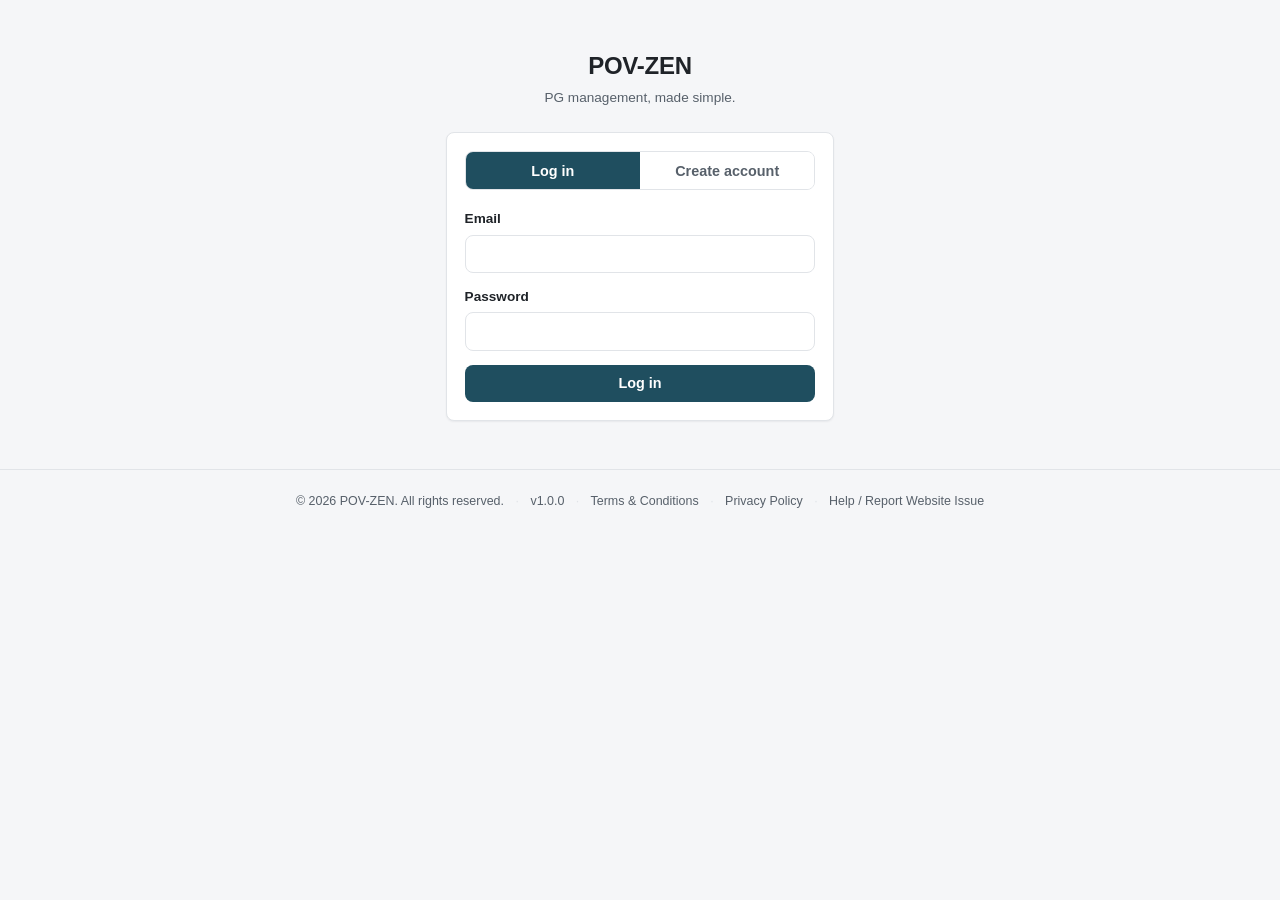
<file: frontend/index.html>
<!DOCTYPE html>
<html lang="en">
<head>
<meta charset="UTF-8" />
<meta name="viewport" content="width=device-width, initial-scale=1.0" />
<title>POV-ZEN — PG Management</title>
<link rel="stylesheet" href="css/style.css" />
</head>
<body>

<div class="centered-auth">
  <h1 style="text-align:center; margin-bottom:0.25rem;">POV-ZEN</h1>
  <p class="text-muted" style="text-align:center; margin-bottom:1.5rem;">PG management, made simple.</p>

  <div class="card">
    <div class="auth-toggle" id="mode-toggle">
      <button type="button" data-mode="login" class="active">Log in</button>
      <button type="button" data-mode="register">Create account</button>
    </div>

    <div id="alert-box" hidden></div>

    <!-- LOGIN FORM -->
    <form id="login-form">
      <div class="field">
        <label for="login-email">Email</label>
        <input type="email" id="login-email" required autocomplete="email" />
      </div>
      <div class="field">
        <label for="login-password">Password</label>
        <input type="password" id="login-password" required autocomplete="current-password" />
      </div>
      <button type="submit" style="width:100%;">Log in</button>
    </form>

    <!-- REGISTER FORM -->
    <form id="register-form" hidden>
      <div class="auth-toggle" id="role-toggle" style="margin-bottom:1rem;">
        <button type="button" data-role="user" class="active">I'm a Resident</button>
        <button type="button" data-role="owner">I'm a PG Owner</button>
      </div>

      <div class="field">
        <label for="reg-name">Full name</label>
        <input type="text" id="reg-name" required />
      </div>
      <div class="field">
        <label for="reg-email">Email</label>
        <input type="email" id="reg-email" required autocomplete="email" />
      </div>
      <div class="field">
        <label for="reg-password">Password</label>
        <input type="password" id="reg-password" required minlength="8" autocomplete="new-password" />
        <span class="text-muted">At least 8 characters.</span>
      </div>
      <div class="field">
        <label for="reg-phone">Phone (optional)</label>
        <input type="tel" id="reg-phone" />
      </div>

      <div id="owner-fields" hidden>
        <div class="field">
          <label for="reg-pg-name">PG name</label>
          <input type="text" id="reg-pg-name" />
        </div>
      </div>

      <div id="user-fields">
        <div class="field-row two">
          <div class="field">
            <label for="reg-room">Room number (optional)</label>
            <input type="text" id="reg-room" />
          </div>
          <div class="field">
            <label for="reg-sharing">Sharing type (optional)</label>
            <select id="reg-sharing">
              <option value="">Select</option>
              <option value="1">1 (Single)</option>
              <option value="2">2 sharing</option>
              <option value="3">3 sharing</option>
              <option value="4">4 sharing</option>
            </select>
          </div>
        </div>
      </div>

      <button type="submit" style="width:100%;">Create account</button>
    </form>
  </div>
</div>

<footer id="app-footer"></footer>

<script src="js/config.js"></script>
<script src="js/api.js"></script>
<script src="js/ui.js"></script>
<script src="js/login.js"></script>
</body>
</html>
</file>
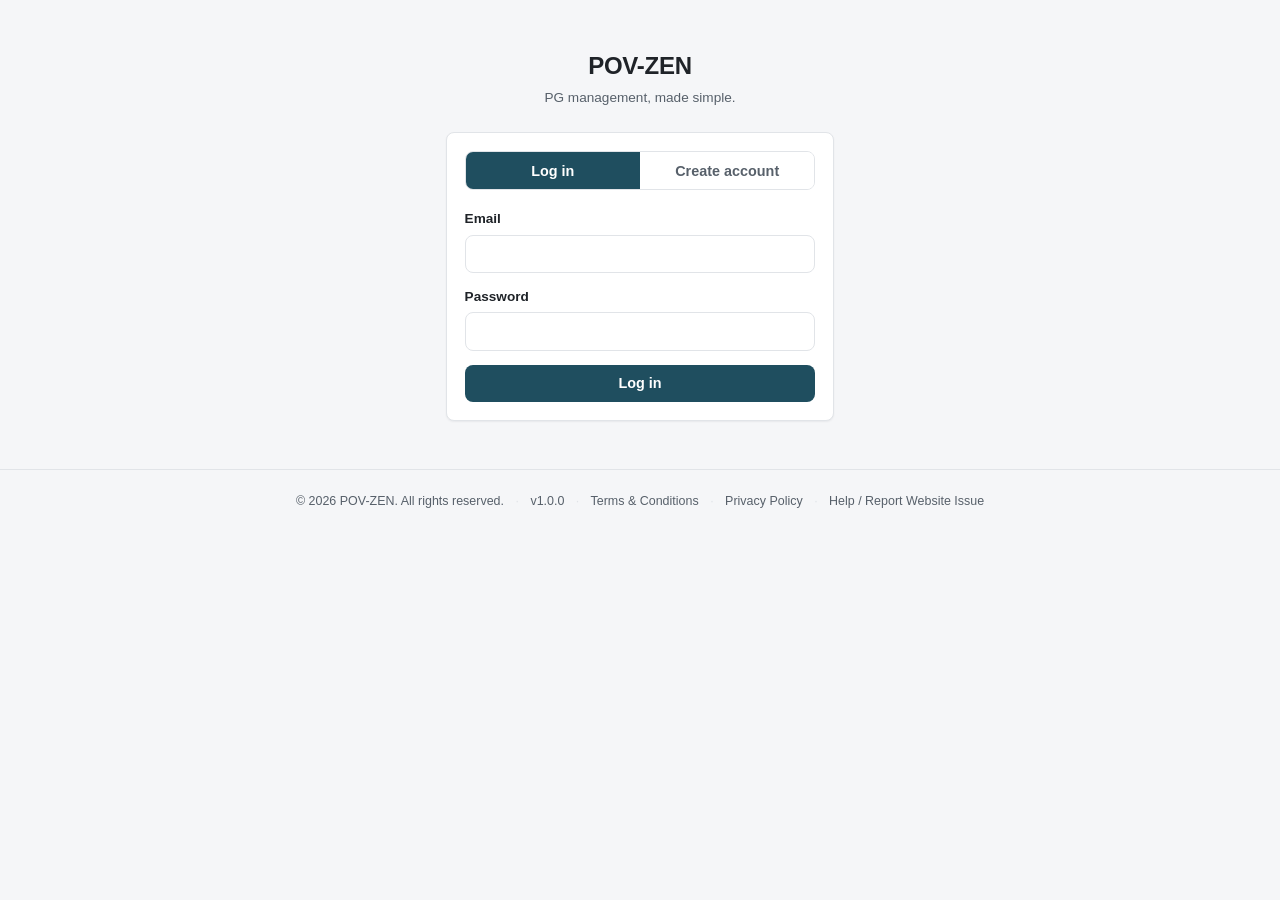
<file: frontend/access-key.html>
<!DOCTYPE html>
<html lang="en">
<head>
<meta charset="UTF-8" />
<meta name="viewport" content="width=device-width, initial-scale=1.0" />
<title>Your PG Access Key — POV-ZEN</title>
<link rel="stylesheet" href="css/style.css" />
</head>
<body>

<div class="centered-auth">
  <h1 style="text-align:center;">POV-ZEN</h1>

  <div class="card">
    <h2>Your PG has been created</h2>
    <p class="text-muted">
      Share the access key below with your residents so they can request to join
      <strong id="pg-name"></strong>. This key is shown only once — write it down now.
      You can generate a new one later from your dashboard if needed.
    </p>

    <div class="field">
      <label>Group ID</label>
      <div class="key-display" id="group-id"></div>
    </div>
    <div class="field">
      <label>Access Key</label>
      <div class="key-display" id="access-key"></div>
    </div>

    <button id="continue-btn" style="width:100%; margin-top:0.5rem;">I've saved it — continue</button>
  </div>
</div>

<footer id="app-footer"></footer>

<script src="js/config.js"></script>
<script src="js/api.js"></script>
<script src="js/ui.js"></script>
<script>
  const raw = sessionStorage.getItem("pov_zen_new_access_key");
  if (!raw) {
    window.location.href = "index.html";
  } else {
    const data = JSON.parse(raw);
    document.getElementById("pg-name").textContent = data.pg_name;
    document.getElementById("group-id").textContent = data.group_id;
    document.getElementById("access-key").textContent = data.access_key;
  }

  document.getElementById("continue-btn").addEventListener("click", () => {
    sessionStorage.removeItem("pov_zen_new_access_key");
    window.location.href = "terms.html";
  });
</script>
</body>
</html>
</file>
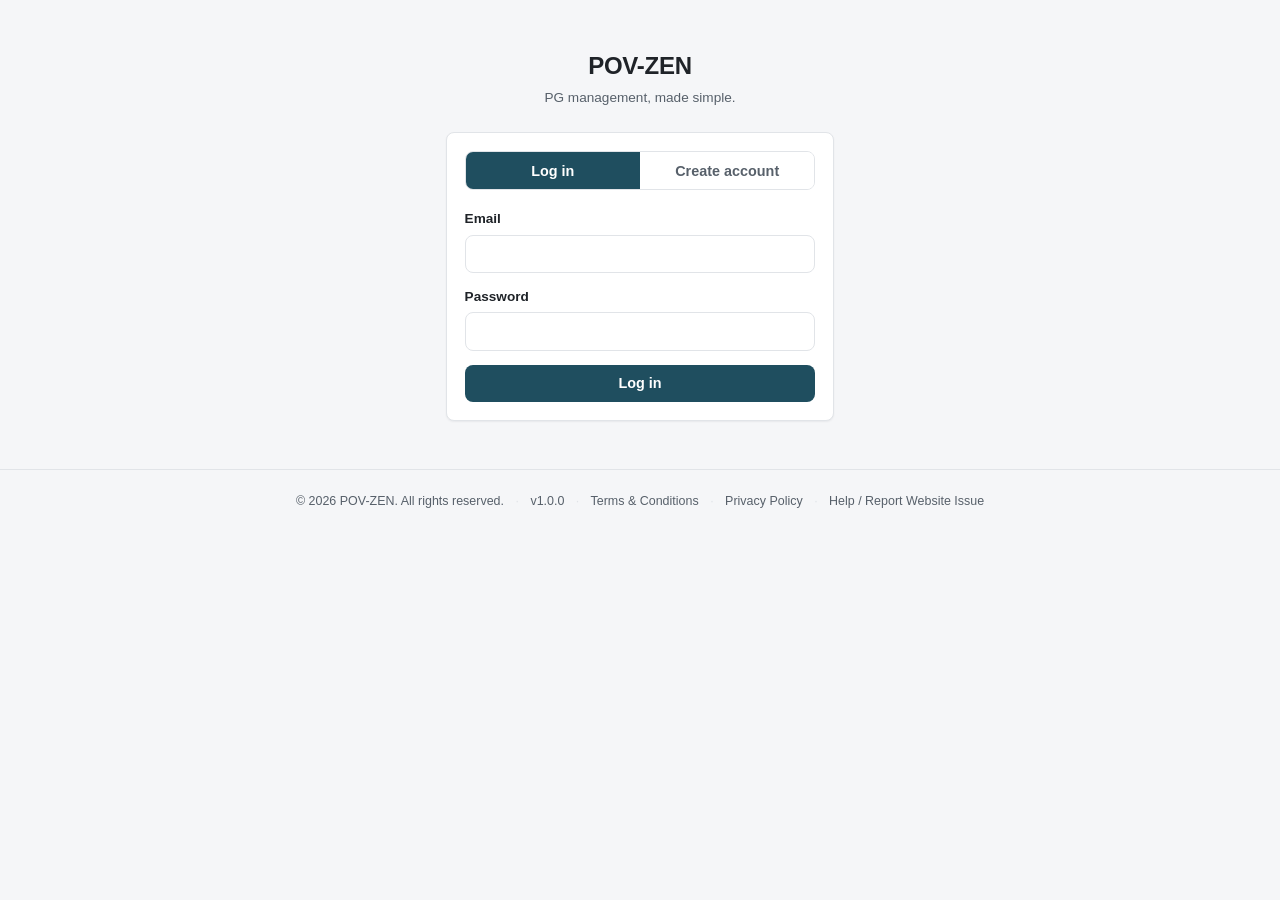
<file: frontend/join.html>
<!DOCTYPE html>
<html lang="en">
<head>
<meta charset="UTF-8" />
<meta name="viewport" content="width=device-width, initial-scale=1.0" />
<title>Join your PG — POV-ZEN</title>
<link rel="stylesheet" href="css/style.css" />
</head>
<body>

<div class="topbar">
  <div class="brand">POV-ZEN</div>
  <div class="user-meta">
    <span id="user-name"></span>
    <button class="btn-secondary btn-sm" onclick="logout()">Log out</button>
  </div>
</div>

<div class="container" style="max-width:520px;">
  <div class="card">
    <h2>Join your PG</h2>
    <p class="text-muted">
      Ask your PG owner for the Access Key they generated when setting up
      POV-ZEN, then enter it below to request access. Your owner will need to
      approve the request before you can see your PG's information.
    </p>

    <div id="alert-box" hidden></div>
    <div id="pending-box" hidden class="alert info">
      Your request is pending approval from your PG owner. This page will
      refresh automatically once approved.
    </div>

    <form id="join-form">
      <div class="field">
        <label for="access-key">Access Key</label>
        <input type="text" id="access-key" required autocomplete="off" placeholder="e.g. XP7CT8VUWYBU" />
      </div>
      <button type="submit" style="width:100%;">Request to Join</button>
    </form>
  </div>
</div>

<footer id="app-footer"></footer>

<script src="js/config.js"></script>
<script src="js/api.js"></script>
<script src="js/ui.js"></script>
<script>
  const alertBox = document.getElementById("alert-box");
  const pendingBox = document.getElementById("pending-box");
  const form = document.getElementById("join-form");
  let pollHandle;

  async function checkGroupStatus() {
    const me = await api.get("/api/auth/me");
    if (me.group_id) {
      window.location.href = "user-dashboard.html";
    }
  }

  (async () => {
    const me = await guardPage({ requireRole: "user" });
    if (!me) return;
    document.getElementById("user-name").textContent = me.name;

    const existing = await api.get("/api/join-requests/mine");
    if (existing && existing.status === "pending") {
      form.hidden = true;
      pendingBox.hidden = false;
    } else if (existing && existing.status === "rejected") {
      showAlert(alertBox, "Your previous request was rejected. You may try again with a valid access key.", "info");
    }

    pollHandle = setInterval(checkGroupStatus, 8000);
  })();

  form.addEventListener("submit", async (e) => {
    e.preventDefault();
    clearAlert(alertBox);
    const accessKey = document.getElementById("access-key").value.trim();
    const submitBtn = form.querySelector("button[type=submit]");
    submitBtn.disabled = true;
    try {
      await api.post("/api/join-requests", { access_key: accessKey });
      form.hidden = true;
      pendingBox.hidden = false;
    } catch (err) {
      showAlert(alertBox, err.message || "Could not submit request.");
    } finally {
      submitBtn.disabled = false;
    }
  });
</script>
</body>
</html>
</file>
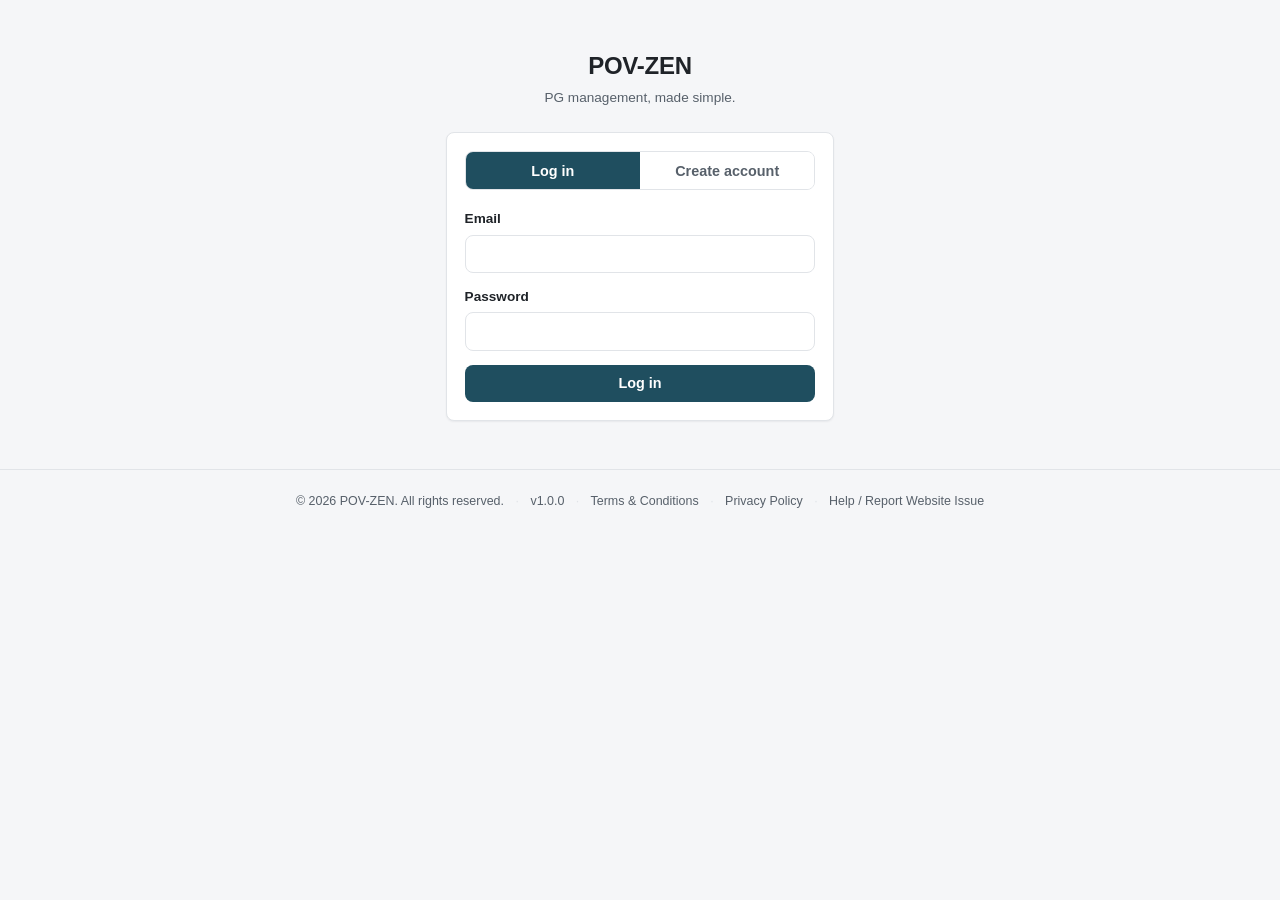
<file: frontend/owner-dashboard.html>
<!DOCTYPE html>
<html lang="en">
<head>
<meta charset="UTF-8" />
<meta name="viewport" content="width=device-width, initial-scale=1.0" />
<title>Owner Dashboard — POV-ZEN</title>
<link rel="stylesheet" href="css/style.css" />
</head>
<body>

<div class="topbar">
  <div class="brand">POV-ZEN</div>
  <div class="user-meta">
    <span id="user-name"></span>
    <button class="btn-secondary btn-sm" onclick="logout()">Log out</button>
  </div>
</div>

<nav class="nav-tabs" id="tabs">
  <a href="#overview" data-tab="overview" class="active">Overview</a>
  <a href="#requests" data-tab="requests">Join Requests</a>
  <a href="#users" data-tab="users">Users</a>
  <a href="#food" data-tab="food">Food</a>
  <a href="#announcements" data-tab="announcements">Announcements</a>
  <a href="#issues" data-tab="issues">Issues</a>
  <a href="#rent" data-tab="rent">Rent</a>
  <a href="#documents" data-tab="documents">Documents</a>
  <a href="#settings" data-tab="settings">Settings</a>
</nav>

<div class="container">
  <p class="text-muted" id="welcome-line" style="margin-bottom:1rem;"></p>
  <div id="alert-box" hidden></div>

  <section id="panel-overview" class="panel">
    <div class="grid cols-2">
      <div class="card">
        <h2 id="pg-name-heading">Your PG</h2>
        <p><strong>Group ID:</strong> <span id="overview-group-id"></span></p>
        <p><strong>Residents:</strong> <span id="overview-user-count">—</span></p>
        <p><strong>Pending requests:</strong> <span id="overview-pending-count">—</span></p>
      </div>
      <div class="card">
        <h3>Quick links</h3>
        <div class="btn-row">
          <a href="#requests" class="btn btn-secondary btn-sm" data-tab-link="requests">Review Join Requests</a>
          <a href="#issues" class="btn btn-secondary btn-sm" data-tab-link="issues">View Issues</a>
        </div>
      </div>
    </div>
  </section>

  <section id="panel-requests" class="panel" hidden>
    <div class="card">
      <h2>Pending Join Requests</h2>
      <div id="requests-list"></div>
    </div>
  </section>

  <section id="panel-users" class="panel" hidden>
    <div class="card">
      <h2>PG Residents</h2>
      <div id="users-list"></div>
    </div>
  </section>

  <section id="panel-food" class="panel" hidden>
    <div class="card">
      <h2>Manage Menu</h2>
      <p class="text-muted">Select a date to view, create, or edit its menu.</p>
      <form id="menu-form">
        <div class="field">
          <label for="menu-date">Date</label>
          <input type="date" id="menu-date" required />
        </div>
        <div class="field-row two">
          <div class="field"><label for="menu-breakfast">Breakfast</label><input type="text" id="menu-breakfast" /></div>
          <div class="field"><label for="menu-lunch">Lunch</label><input type="text" id="menu-lunch" /></div>
        </div>
        <div class="field"><label for="menu-dinner">Dinner</label><input type="text" id="menu-dinner" /></div>
        <button type="submit">Save Menu</button>
      </form>
    </div>
    <div class="card">
      <h2>Feedback</h2>
      <div id="feedback-list"></div>
    </div>
  </section>

  <section id="panel-announcements" class="panel" hidden>
    <div class="card">
      <h2>New Announcement</h2>
      <form id="announcement-form">
        <div class="field-row two">
          <div class="field"><label for="ann-title">Title</label><input type="text" id="ann-title" required /></div>
          <div class="field">
            <label for="ann-type">Type</label>
            <select id="ann-type">
              <option value="normal">Normal</option>
              <option value="important">Important</option>
              <option value="warning">Warning</option>
            </select>
          </div>
        </div>
        <div class="field"><label for="ann-message">Message</label><textarea id="ann-message" rows="3" required></textarea></div>
        <button type="submit">Publish</button>
      </form>
    </div>
    <div class="card">
      <h2>Published Announcements</h2>
      <div id="announcements-list"></div>
    </div>
  </section>

  <section id="panel-issues" class="panel" hidden>
    <div class="card">
      <h2>Reported Issues</h2>
      <div id="issues-list"></div>
    </div>
  </section>

  <section id="panel-rent" class="panel" hidden>
    <div class="card">
      <h2>Add Rent Record</h2>
      <form id="rent-form">
        <div class="field">
          <label for="rent-user">Resident</label>
          <select id="rent-user" required></select>
        </div>
        <div class="field-row two">
          <div class="field"><label for="rent-amount">Monthly rent</label><input type="number" id="rent-amount" min="1" step="0.01" required /></div>
          <div class="field"><label for="rent-due">Due date</label><input type="date" id="rent-due" required /></div>
        </div>
        <button type="submit">Add Rent Record</button>
      </form>
    </div>
    <div class="card">
      <h2>All Rent Records</h2>
      <div id="rent-list"></div>
    </div>
  </section>

  <section id="panel-documents" class="panel" hidden>
    <div class="card">
      <h2>Upload Document</h2>
      <form id="document-form">
        <div class="field-row two">
          <div class="field"><label for="doc-title">Title</label><input type="text" id="doc-title" required /></div>
          <div class="field">
            <label for="doc-category">Category</label>
            <select id="doc-category">
              <option value="rules">PG Rules</option>
              <option value="agreement">Agreement</option>
              <option value="notice">Notice</option>
              <option value="other">Other</option>
            </select>
          </div>
        </div>
        <div class="field"><label for="doc-file">File (PDF, JPG, or PNG)</label><input type="file" id="doc-file" accept=".pdf,image/jpeg,image/png" required /></div>
        <button type="submit">Upload</button>
      </form>
    </div>
    <div class="card">
      <h2>Uploaded Documents</h2>
      <div id="documents-list"></div>
    </div>
  </section>

  <section id="panel-settings" class="panel" hidden>
    <div class="card">
      <h2>Access Key</h2>
      <p class="text-muted">Rotating the key invalidates the old one immediately. Share the new key with residents who still need to join.</p>
      <button id="rotate-key-btn" class="btn-secondary">Rotate Access Key</button>
      <div id="rotate-result"></div>
    </div>
    <div class="card">
      <h2>Owner Contact Info</h2>
      <p class="text-muted">This is what your residents see under "PG Owner".</p>
      <form id="contact-form">
        <div class="field"><label for="contact-phone">Phone</label><input type="tel" id="contact-phone" /></div>
        <div class="field"><label for="contact-email">Email</label><input type="email" id="contact-email" /></div>
        <button type="submit">Save</button>
      </form>
    </div>
  </section>
</div>

<footer id="app-footer"></footer>

<script src="js/config.js"></script>
<script src="js/api.js"></script>
<script src="js/ui.js"></script>
<script src="js/owner-dashboard.js"></script>
</body>
</html>
</file>
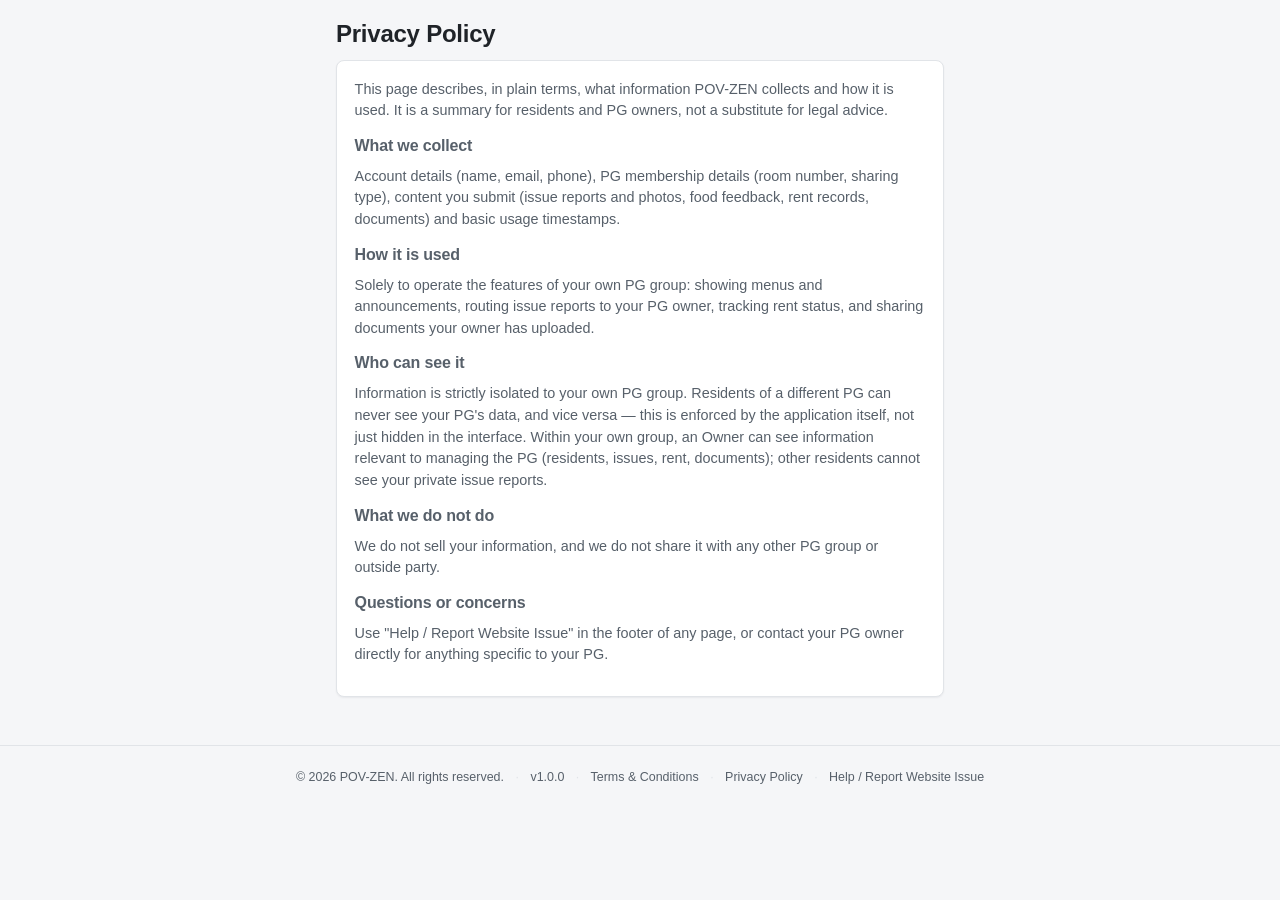
<file: frontend/privacy.html>
<!DOCTYPE html>
<html lang="en">
<head>
<meta charset="UTF-8" />
<meta name="viewport" content="width=device-width, initial-scale=1.0" />
<title>Privacy Policy — POV-ZEN</title>
<link rel="stylesheet" href="css/style.css" />
</head>
<body>

<div class="container" style="max-width:640px;">
  <h1>Privacy Policy</h1>

  <div class="card">
    <div style="font-size:0.9rem; color:var(--color-text-muted);">
      <p>This page describes, in plain terms, what information POV-ZEN
      collects and how it is used. It is a summary for residents and PG
      owners, not a substitute for legal advice.</p>

      <h3>What we collect</h3>
      <p>Account details (name, email, phone), PG membership details (room
      number, sharing type), content you submit (issue reports and photos,
      food feedback, rent records, documents) and basic usage timestamps.</p>

      <h3>How it is used</h3>
      <p>Solely to operate the features of your own PG group: showing menus
      and announcements, routing issue reports to your PG owner, tracking
      rent status, and sharing documents your owner has uploaded.</p>

      <h3>Who can see it</h3>
      <p>Information is strictly isolated to your own PG group. Residents of
      a different PG can never see your PG's data, and vice versa — this is
      enforced by the application itself, not just hidden in the interface.
      Within your own group, an Owner can see information relevant to
      managing the PG (residents, issues, rent, documents); other residents
      cannot see your private issue reports.</p>

      <h3>What we do not do</h3>
      <p>We do not sell your information, and we do not share it with any
      other PG group or outside party.</p>

      <h3>Questions or concerns</h3>
      <p>Use "Help / Report Website Issue" in the footer of any page, or
      contact your PG owner directly for anything specific to your PG.</p>
    </div>
  </div>
</div>

<footer id="app-footer"></footer>

<script src="js/config.js"></script>
<script src="js/api.js"></script>
<script src="js/ui.js"></script>
</body>
</html>
</file>
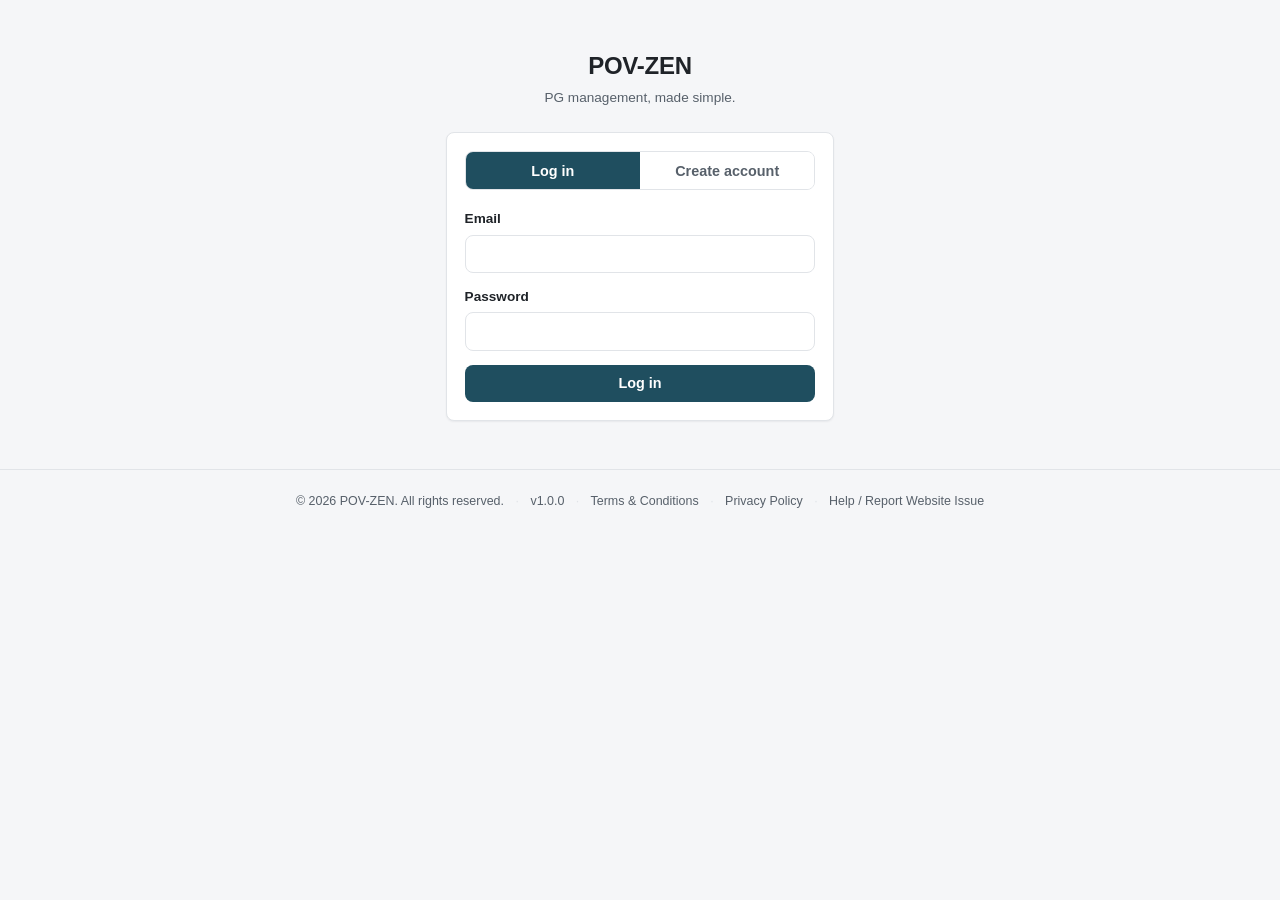
<file: frontend/terms.html>
<!DOCTYPE html>
<html lang="en">
<head>
<meta charset="UTF-8" />
<meta name="viewport" content="width=device-width, initial-scale=1.0" />
<title>Terms and Conditions — POV-ZEN</title>
<link rel="stylesheet" href="css/style.css" />
</head>
<body>

<div class="container" style="max-width:640px;">
  <h1>Terms and Conditions</h1>
  <div id="alert-box" hidden></div>

  <div class="card">
    <div style="max-height:320px; overflow-y:auto; padding-right:0.5rem; font-size:0.9rem; color:var(--color-text-muted);">
      <p>By using POV-ZEN you agree to the following:</p>
      <p>1. POV-ZEN is provided to help manage communication and day-to-day
      operations within your PG. It is not a substitute for legal agreements
      between you and your PG owner or residents.</p>
      <p>2. Information you submit (issues, feedback, documents, rent records)
      is visible only within your own PG group, as enforced by the platform,
      and to your PG Owner where applicable.</p>
      <p>3. Do not upload content that is unlawful, abusive, or that you do
      not have the right to share.</p>
      <p>4. PG Owners are responsible for the accuracy of announcements, food
      menus, rent information, and documents they publish.</p>
      <p>5. You are responsible for keeping your account credentials
      confidential and for the accuracy of the information you provide.</p>
      <p>6. This service is provided as-is, without warranty of any kind.</p>
    </div>

    <label style="display:flex; align-items:flex-start; gap:0.5rem; margin-top:1rem; font-weight:400;">
      <input type="checkbox" id="accept-checkbox" style="width:auto; margin-top:0.2rem;" />
      <span>I have read and accept the Terms and Conditions.</span>
    </label>

    <button id="accept-btn" style="width:100%; margin-top:1rem;" disabled>Continue</button>
    <p id="already-accepted-note" class="text-muted" hidden style="margin-top:1rem;">
      You have already accepted the current Terms and Conditions.
    </p>
  </div>
</div>

<footer id="app-footer"></footer>

<script src="js/config.js"></script>
<script src="js/api.js"></script>
<script src="js/ui.js"></script>
<script>
  const alertBox = document.getElementById("alert-box");
  const checkbox = document.getElementById("accept-checkbox");
  const acceptBtn = document.getElementById("accept-btn");
  const acceptRow = checkbox.closest("label");
  const alreadyAcceptedNote = document.getElementById("already-accepted-note");

  // A plain visit (from the onboarding flow) still auto-redirects once
  // already accepted. ?view=1 (used by the footer's persistent Terms link,
  // reachable from anywhere in the app) instead shows the text as a
  // reference page, without bouncing an already-compliant user away.
  const isViewMode = new URLSearchParams(window.location.search).get("view") === "1";

  checkbox.addEventListener("change", () => {
    acceptBtn.disabled = !checkbox.checked;
  });

  async function routeAfterTerms() {
    const me = await api.get("/api/auth/me");
    if (me.role === "owner") {
      window.location.href = "owner-dashboard.html";
    } else if (me.group_id) {
      window.location.href = "user-dashboard.html";
    } else {
      window.location.href = "join.html";
    }
  }

  (async () => {
    let me;
    try {
      me = await api.get("/api/auth/me");
    } catch (e) {
      window.location.href = "index.html";
      return;
    }
    try {
      const status = await api.get("/api/terms/status");
      if (status.accepted) {
        if (isViewMode) {
          acceptRow.hidden = true;
          acceptBtn.hidden = true;
          alreadyAcceptedNote.hidden = false;
        } else {
          await routeAfterTerms();
        }
      }
    } catch (e) {
      // fall through — show the terms page
    }
  })();

  acceptBtn.addEventListener("click", async () => {
    acceptBtn.disabled = true;
    try {
      await api.post("/api/terms/accept", {});
      await routeAfterTerms();
    } catch (err) {
      showAlert(alertBox, err.message || "Could not record acceptance.");
      acceptBtn.disabled = false;
    }
  });
</script>
</body>
</html>
</file>
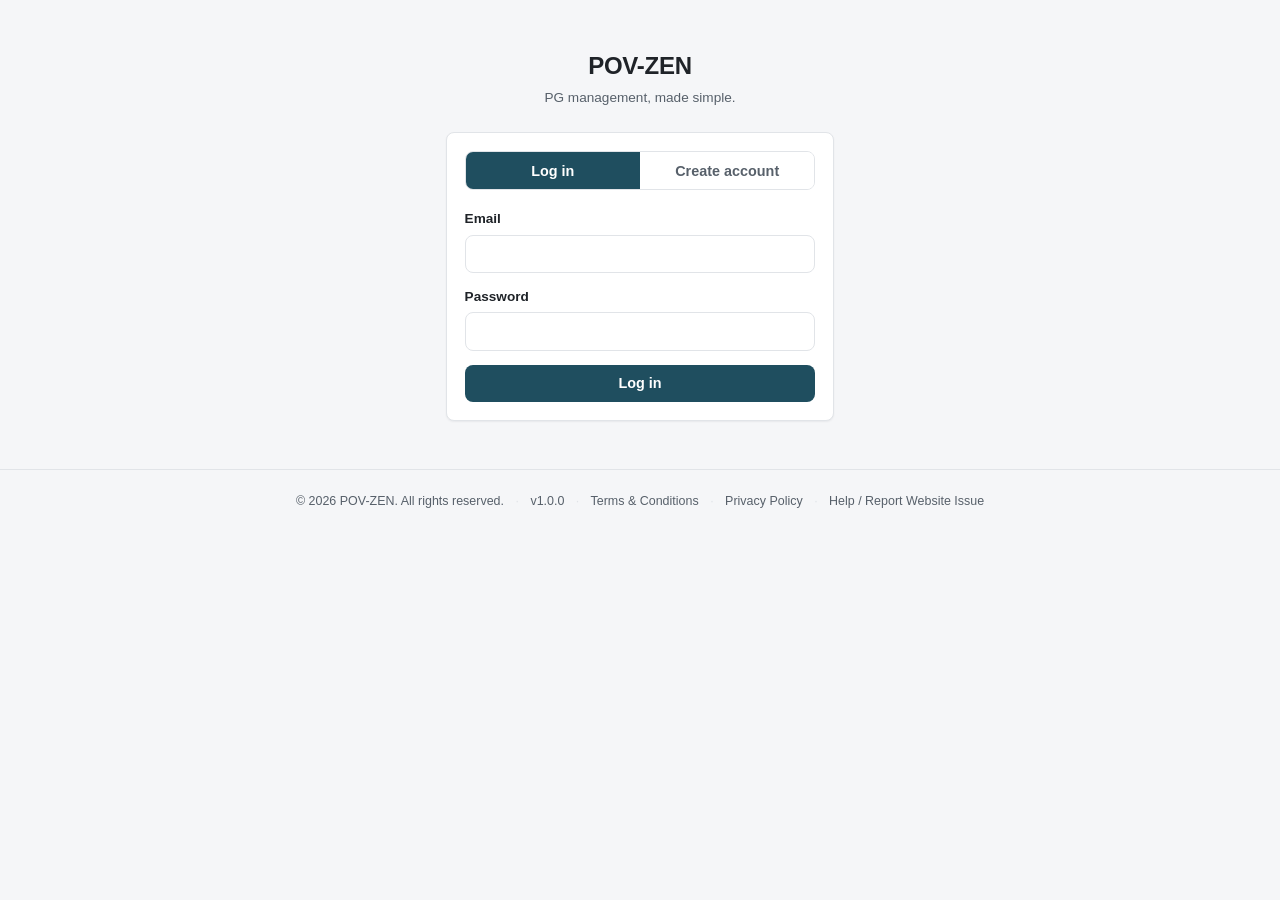
<file: frontend/user-dashboard.html>
<!DOCTYPE html>
<html lang="en">
<head>
<meta charset="UTF-8" />
<meta name="viewport" content="width=device-width, initial-scale=1.0" />
<title>Dashboard — POV-ZEN</title>
<link rel="stylesheet" href="css/style.css" />
</head>
<body>

<div class="topbar">
  <div class="brand">POV-ZEN</div>
  <div class="user-meta">
    <span id="user-name"></span>
    <button class="btn-secondary btn-sm" onclick="logout()">Log out</button>
  </div>
</div>

<nav class="nav-tabs" id="tabs">
  <a href="#food" data-tab="food" class="active">Today's Food</a>
  <a href="#issues" data-tab="issues">Report Issue</a>
  <a href="#announcements" data-tab="announcements">Announcements</a>
  <a href="#rent" data-tab="rent">Rent</a>
  <a href="#documents" data-tab="documents">Documents</a>
  <a href="#owner" data-tab="owner">PG Owner</a>
</nav>

<div class="container">
  <p class="text-muted" id="welcome-line" style="margin-bottom:1rem;"></p>
  <div id="alert-box" hidden></div>

  <section id="panel-food" class="panel">
    <div class="card">
      <h2>Food Menu</h2>
      <div class="field" style="max-width:220px;">
        <label for="food-date">Date</label>
        <input type="date" id="food-date" />
      </div>
      <h3 id="food-date-heading"></h3>
      <div id="food-content"></div>
    </div>
  </section>

  <section id="panel-issues" class="panel" hidden>
    <div class="card">
      <h2>Report an Issue</h2>
      <form id="issue-form">
        <div class="field-row two">
          <div class="field">
            <label for="issue-category">Category</label>
            <select id="issue-category" required>
              <option value="plumbing">Plumbing</option>
              <option value="electricity">Electricity</option>
              <option value="cleaning">Cleaning</option>
              <option value="wifi">Wi-Fi</option>
              <option value="room">Room</option>
              <option value="bathroom">Bathroom</option>
              <option value="other">Other</option>
            </select>
          </div>
          <div class="field">
            <label for="issue-room">Room number (optional)</label>
            <input type="text" id="issue-room" />
          </div>
        </div>
        <div class="field">
          <label for="issue-description">Description</label>
          <textarea id="issue-description" rows="3" required maxlength="2000"></textarea>
        </div>
        <div class="field">
          <label for="issue-image">Photo (optional)</label>
          <input type="file" id="issue-image" accept="image/png,image/jpeg,image/webp" />
        </div>
        <button type="submit">Submit Issue</button>
      </form>
    </div>

    <div class="card">
      <h2>My Reported Issues</h2>
      <div id="my-issues-list"></div>
    </div>
  </section>

  <section id="panel-announcements" class="panel" hidden>
    <div class="card">
      <h2>Announcements</h2>
      <div id="announcements-list"></div>
    </div>
  </section>

  <section id="panel-rent" class="panel" hidden>
    <div class="card">
      <h2>Rent</h2>
      <div id="rent-list"></div>
    </div>
  </section>

  <section id="panel-documents" class="panel" hidden>
    <div class="card">
      <h2>PG Documents</h2>
      <div id="documents-list"></div>
    </div>
  </section>

  <section id="panel-owner" class="panel" hidden>
    <div class="card">
      <h2>PG Owner Contact</h2>
      <div id="owner-contact"></div>
    </div>
  </section>
</div>

<footer id="app-footer"></footer>

<script src="js/config.js"></script>
<script src="js/api.js"></script>
<script src="js/ui.js"></script>
<script src="js/user-dashboard.js"></script>
</body>
</html>
</file>
<file: frontend/css/style.css>
:root {
  --color-bg: #f5f6f8;
  --color-surface: #ffffff;
  --color-border: #e1e4e8;
  --color-text: #1f2328;
  --color-text-muted: #57606a;
  --color-primary: #1f4e5f;
  --color-primary-hover: #163943;
  --color-danger: #b3261e;
  --color-danger-bg: #fbeaea;
  --color-success: #1c6e3f;
  --color-success-bg: #e9f6ee;
  --color-warning: #92600a;
  --color-warning-bg: #fdf3e0;
  --color-important: #8a1f2d;
  --color-important-bg: #fbeaea;
  --radius: 8px;
  --shadow-sm: 0 1px 2px rgba(16, 24, 40, 0.06);
  --font: -apple-system, "Segoe UI", Roboto, Helvetica, Arial, sans-serif;
}

* {
  box-sizing: border-box;
}

html, body {
  margin: 0;
  padding: 0;
}

body {
  font-family: var(--font);
  background: var(--color-bg);
  color: var(--color-text);
  line-height: 1.5;
  font-size: 16px;
  -webkit-font-smoothing: antialiased;
}

a {
  color: var(--color-primary);
}

h1, h2, h3 {
  margin: 0 0 0.5rem 0;
  font-weight: 600;
  letter-spacing: -0.01em;
}

h1 { font-size: 1.5rem; }
h2 { font-size: 1.15rem; }
h3 { font-size: 1rem; }

p { margin: 0 0 0.75rem 0; }

.topbar {
  background: var(--color-surface);
  border-bottom: 1px solid var(--color-border);
  padding: 0.9rem 1rem;
  display: flex;
  align-items: center;
  justify-content: space-between;
  position: sticky;
  top: 0;
  z-index: 10;
}

.topbar .brand {
  font-weight: 700;
  font-size: 1.1rem;
  color: var(--color-primary);
  letter-spacing: -0.02em;
}

.topbar .user-meta {
  font-size: 0.85rem;
  color: var(--color-text-muted);
  display: flex;
  align-items: center;
  gap: 0.75rem;
}

.container {
  max-width: 880px;
  margin: 0 auto;
  padding: 1rem;
}

.grid {
  display: grid;
  grid-template-columns: 1fr;
  gap: 1rem;
}

@media (min-width: 720px) {
  .grid.cols-2 {
    grid-template-columns: 1fr 1fr;
  }
}

.card {
  background: var(--color-surface);
  border: 1px solid var(--color-border);
  border-radius: var(--radius);
  padding: 1.1rem;
  box-shadow: var(--shadow-sm);
}

.card + .card {
  margin-top: 1rem;
}

.nav-tabs {
  display: flex;
  gap: 0.25rem;
  overflow-x: auto;
  border-bottom: 1px solid var(--color-border);
  padding: 0 1rem;
  background: var(--color-surface);
}

.nav-tabs a {
  padding: 0.7rem 0.85rem;
  text-decoration: none;
  color: var(--color-text-muted);
  font-size: 0.9rem;
  white-space: nowrap;
  border-bottom: 2px solid transparent;
}

.nav-tabs a.active {
  color: var(--color-primary);
  border-bottom-color: var(--color-primary);
  font-weight: 600;
}

label {
  display: block;
  font-size: 0.85rem;
  font-weight: 600;
  margin-bottom: 0.3rem;
  color: var(--color-text);
}

input, select, textarea {
  width: 100%;
  padding: 0.6rem 0.7rem;
  border: 1px solid var(--color-border);
  border-radius: var(--radius);
  font-size: 0.95rem;
  font-family: inherit;
  background: var(--color-surface);
  color: var(--color-text);
}

input:focus, select:focus, textarea:focus {
  outline: 2px solid var(--color-primary);
  outline-offset: 1px;
}

.field {
  margin-bottom: 0.9rem;
}

.field-row {
  display: grid;
  grid-template-columns: 1fr;
  gap: 0.9rem;
}

@media (min-width: 560px) {
  .field-row.two {
    grid-template-columns: 1fr 1fr;
  }
}

button, .btn {
  display: inline-flex;
  align-items: center;
  justify-content: center;
  gap: 0.4rem;
  padding: 0.6rem 1rem;
  border-radius: var(--radius);
  border: 1px solid transparent;
  font-size: 0.9rem;
  font-weight: 600;
  cursor: pointer;
  background: var(--color-primary);
  color: #fff;
  text-decoration: none;
}

button:hover, .btn:hover {
  background: var(--color-primary-hover);
}

button:disabled {
  opacity: 0.55;
  cursor: not-allowed;
}

.btn-secondary {
  background: transparent;
  color: var(--color-primary);
  border-color: var(--color-border);
}

.btn-secondary:hover {
  background: #eef2f3;
}

.btn-danger {
  background: var(--color-danger);
}

.btn-danger:hover {
  background: #8f1f19;
}

.btn-sm {
  padding: 0.35rem 0.65rem;
  font-size: 0.8rem;
}

.btn-row {
  display: flex;
  gap: 0.5rem;
  flex-wrap: wrap;
}

.text-muted {
  color: var(--color-text-muted);
  font-size: 0.85rem;
}

.badge {
  display: inline-block;
  padding: 0.15rem 0.55rem;
  border-radius: 999px;
  font-size: 0.75rem;
  font-weight: 600;
}

.badge.normal { background: #eef2f3; color: var(--color-text-muted); }
.badge.important { background: var(--color-important-bg); color: var(--color-important); }
.badge.warning { background: var(--color-warning-bg); color: var(--color-warning); }

.badge.pending { background: var(--color-warning-bg); color: var(--color-warning); }
.badge.in_progress { background: #e6eef8; color: #1f4e5f; }
.badge.resolved { background: var(--color-success-bg); color: var(--color-success); }

.badge.unpaid { background: var(--color-danger-bg); color: var(--color-danger); }
.badge.paid { background: var(--color-success-bg); color: var(--color-success); }
.badge.overdue { background: var(--color-important-bg); color: var(--color-important); }

.alert {
  padding: 0.7rem 0.9rem;
  border-radius: var(--radius);
  font-size: 0.88rem;
  margin-bottom: 1rem;
}

.alert.error { background: var(--color-danger-bg); color: var(--color-danger); }
.alert.success { background: var(--color-success-bg); color: var(--color-success); }
.alert.info { background: #eaf1f8; color: var(--color-primary); }

[hidden] { display: none !important; }

.list-item {
  padding: 0.8rem 0;
  border-bottom: 1px solid var(--color-border);
}

.list-item:last-child {
  border-bottom: none;
}

.list-item-header {
  display: flex;
  justify-content: space-between;
  align-items: baseline;
  gap: 0.5rem;
  flex-wrap: wrap;
}

.empty-state {
  text-align: center;
  color: var(--color-text-muted);
  padding: 2rem 1rem;
  font-size: 0.9rem;
}

table {
  width: 100%;
  border-collapse: collapse;
  font-size: 0.88rem;
}

th, td {
  text-align: left;
  padding: 0.5rem 0.4rem;
  border-bottom: 1px solid var(--color-border);
}

th {
  color: var(--color-text-muted);
  font-weight: 600;
  font-size: 0.78rem;
  text-transform: uppercase;
  letter-spacing: 0.02em;
}

.table-wrap {
  overflow-x: auto;
}

.key-display {
  font-family: "SFMono-Regular", Consolas, "Liberation Mono", Menlo, monospace;
  background: #eef2f3;
  padding: 0.6rem 0.8rem;
  border-radius: var(--radius);
  font-size: 1rem;
  letter-spacing: 0.05em;
  word-break: break-all;
}

.centered-auth {
  max-width: 420px;
  margin: 3rem auto;
  padding: 0 1rem;
}

.auth-toggle {
  display: flex;
  border: 1px solid var(--color-border);
  border-radius: var(--radius);
  overflow: hidden;
  margin-bottom: 1.2rem;
}

.auth-toggle button {
  flex: 1;
  background: var(--color-surface);
  color: var(--color-text-muted);
  border-radius: 0;
  font-weight: 600;
}

.auth-toggle button.active {
  background: var(--color-primary);
  color: #fff;
}

footer.legal {
  text-align: center;
  padding: 1.5rem;
  color: var(--color-text-muted);
  font-size: 0.78rem;
}

#app-footer {
  margin-top: 2rem;
  border-top: 1px solid var(--color-border);
  padding: 1.25rem 1rem;
}

.app-footer-inner {
  max-width: 880px;
  margin: 0 auto;
  text-align: center;
  color: var(--color-text-muted);
  font-size: 0.78rem;
  line-height: 1.8;
}

.app-footer-inner a {
  color: var(--color-text-muted);
  text-decoration: none;
}

.app-footer-inner a:hover {
  color: var(--color-primary);
  text-decoration: underline;
}

.app-footer-sep {
  margin: 0 0.5rem;
  color: var(--color-border);
}

.report-issue-panel {
  max-width: 480px;
  margin: 1rem auto 0;
  padding: 0 1rem;
}

.report-issue-card h3 {
  margin-bottom: 0.4rem;
}
</file>
